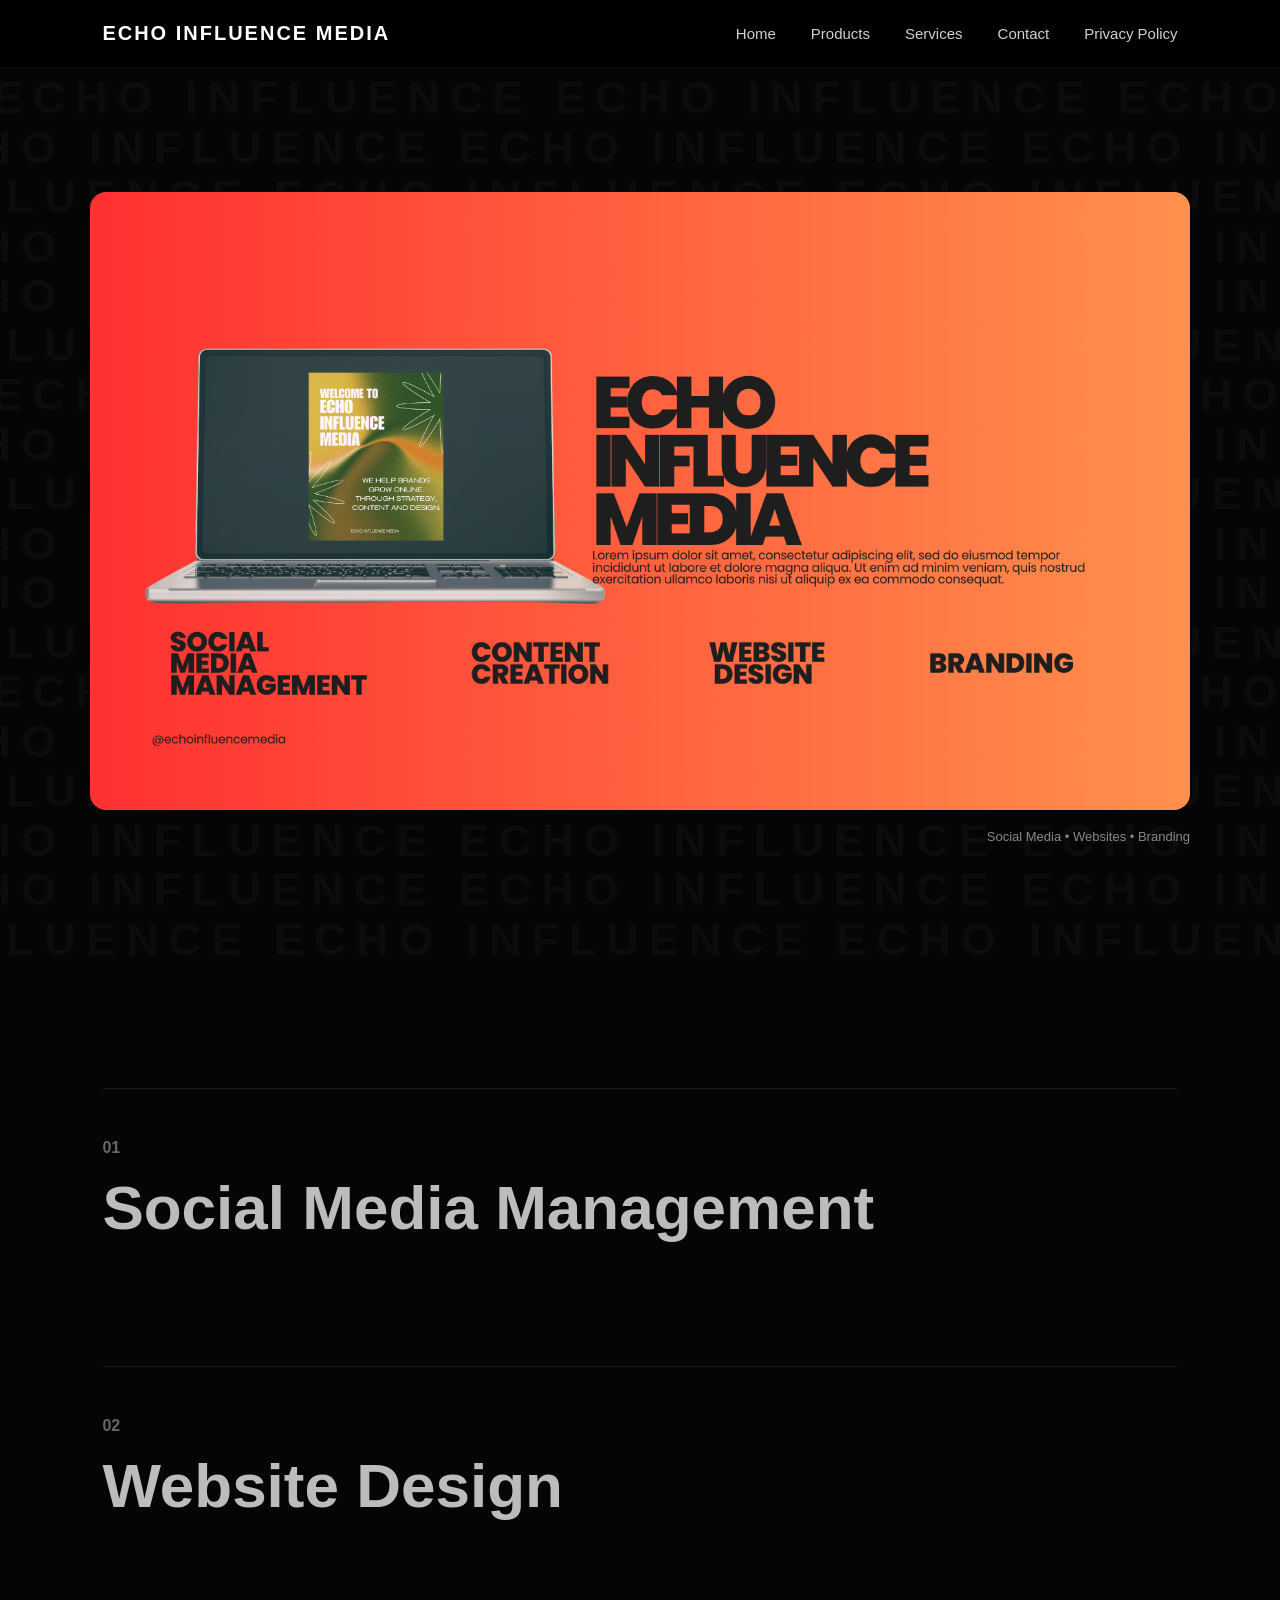
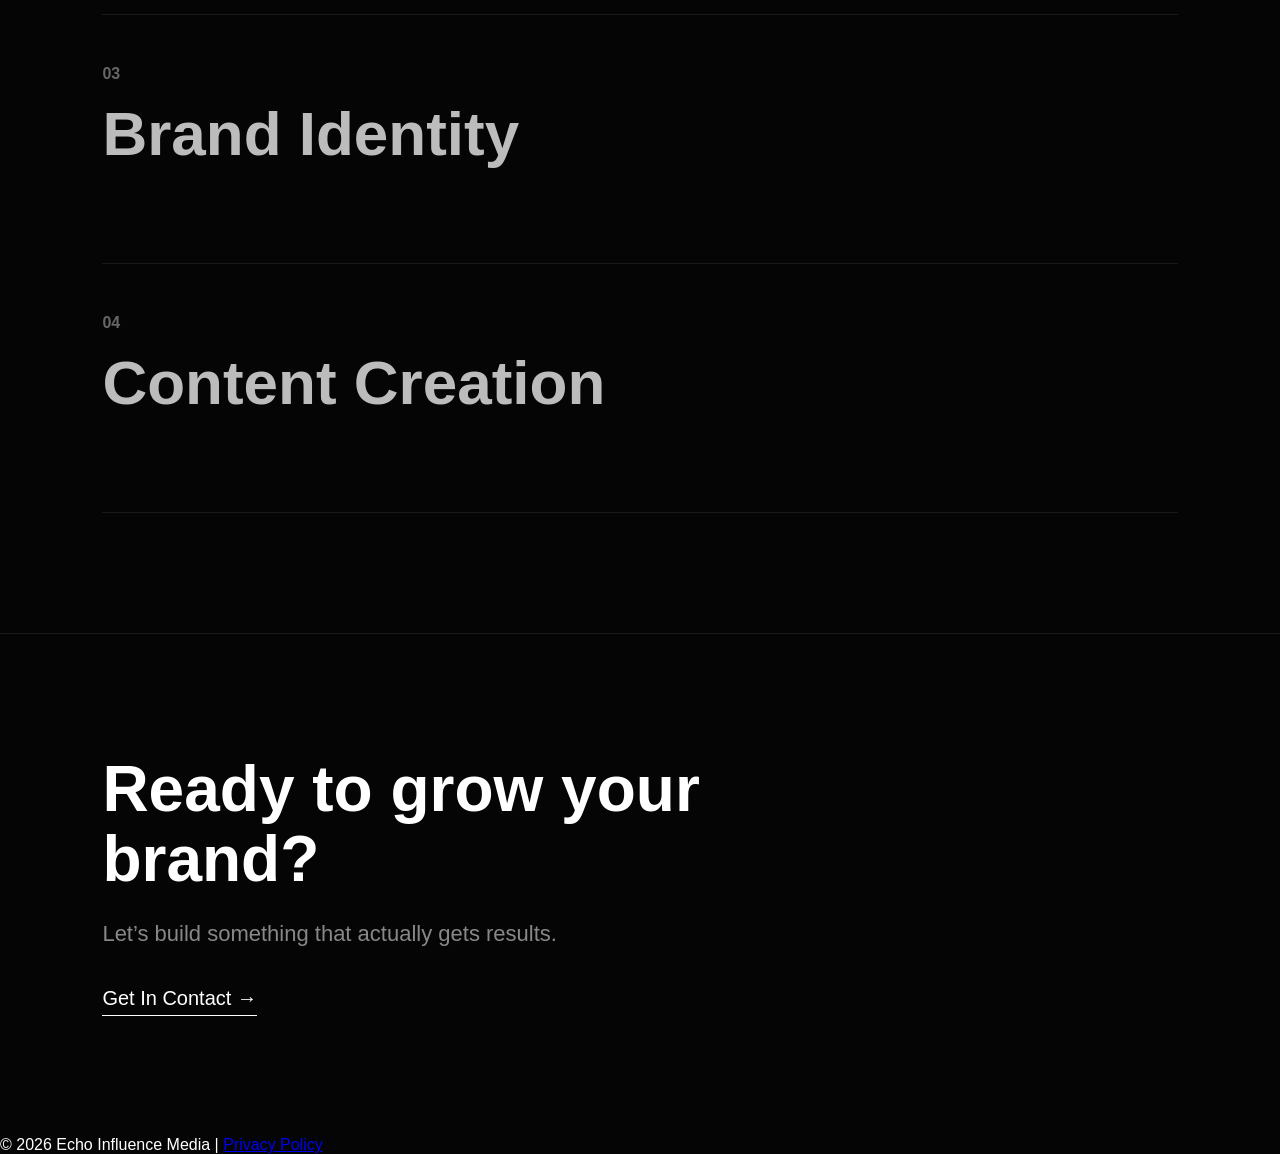
<file: index.html>
<!DOCTYPE html>
<html lang="en">
<head>
    <meta charset="UTF-8">
    <meta name="viewport" content="width=device-width, initial-scale=1.0">
    <title>Echo Influence Media | Social Media & Website Design Agency</title>
    <meta 
    name="description" 
    content="Echo Influence Media helps brands grow through social media management, website design, branding and content creation."
>
<meta 
    name="keywords" 
    content="social media agency, website design, branding, content creation, digital marketing South Africa"
>
    <link rel="icon" type="image/x-icon" href="favicon.ico">

    <link rel="stylesheet" href="css/style.css">
</head>

<body>

    <!-- NAVBAR -->
 <nav class="navbar">

    <h2>ECHO INFLUENCE MEDIA</h2>

    <!-- HAMBURGER -->
    <div class="hamburger" id="hamburger">

        <span></span>
        <span></span>
        <span></span>
     

    </div>

    <!-- NAV LINKS -->
    <div class="nav-links" id="navLinks">

        <a href="index.html">Home</a>
        <a href="products.html">Products</a>
        <a href="services.html">Services</a>
        <a href="contact.html">Contact</a>
        <a href="privacy.html">Privacy Policy</a>
      

    </div>

</nav>

    <!-- HERO -->
    <section class="hero-farm">

        <h1 class="hero-bg-text">
             ECHO INFLUENCE ECHO INFLUENCE ECHO INFLUENCE ECHO INFLUENCE ECHO INFLUENCE ECHO INFLUENCE ECHO INFLUENCE ECHO INFLUENCE ECHO INFLUENCE ECHO INFLUENCE ECHO INFLUENCE<br>
             INFLUENCE ECHO INFLUENCE ECHO INFLUENCE ECHO INFLUENCE ECHO INFLUENCE ECHO INFLUENCE ECHO INFLUENCE ECHO INFLUENCE ECHO INFLUENCE ECHO INFLUENCE ECHO INFLUENCE<br>
             ECHO INFLUENCE ECHO INFLUENCE ECHO INFLUENCE ECHO INFLUENCE ECHO INFLUENCE ECHO INFLUENCE ECHO INFLUENCE ECHO INFLUENCE ECHO INFLUENCE ECHO INFLUENCE ECHO INFLUENCE<br>
             INFLUENCE ECHO INFLUENCE ECHO INFLUENCE ECHO INFLUENCE ECHO INFLUENCE ECHO INFLUENCE ECHO INFLUENCE ECHO INFLUENCE ECHO INFLUENCE ECHO INFLUENCE ECHO INFLUENCE<br>
             ECHO INFLUENCE ECHO INFLUENCE ECHO INFLUENCE ECHO INFLUENCE ECHO INFLUENCE ECHO INFLUENCE ECHO INFLUENCE ECHO INFLUENCE ECHO INFLUENCE ECHO INFLUENCE ECHO INFLUENCE<br>
             INFLUENCE ECHO INFLUENCE ECHO INFLUENCE ECHO INFLUENCE ECHO INFLUENCE ECHO INFLUENCE ECHO INFLUENCE ECHO INFLUENCE ECHO INFLUENCE ECHO INFLUENCE ECHO INFLUENCE<br>
             ECHO INFLUENCE ECHO INFLUENCE ECHO INFLUENCE ECHO INFLUENCE ECHO INFLUENCE ECHO INFLUENCE ECHO INFLUENCE ECHO INFLUENCE ECHO INFLUENCE ECHO INFLUENCE ECHO INFLUENCE<br>
             INFLUENCE ECHO INFLUENCE ECHO INFLUENCE ECHO INFLUENCE ECHO INFLUENCE ECHO INFLUENCE ECHO INFLUENCE ECHO INFLUENCE ECHO INFLUENCE ECHO INFLUENCE ECHO INFLUENCE<br>
             ECHO INFLUENCE ECHO INFLUENCE ECHO INFLUENCE ECHO INFLUENCE ECHO INFLUENCE ECHO INFLUENCE ECHO INFLUENCE ECHO INFLUENCE ECHO INFLUENCE ECHO INFLUENCE ECHO INFLUENCE<br>
             INFLUENCE ECHO INFLUENCE ECHO INFLUENCE ECHO INFLUENCE ECHO INFLUENCE ECHO INFLUENCE ECHO INFLUENCE ECHO INFLUENCE ECHO INFLUENCE ECHO INFLUENCE ECHO INFLUENCE<br>
             ECHO INFLUENCE ECHO INFLUENCE ECHO INFLUENCE ECHO INFLUENCE ECHO INFLUENCE ECHO INFLUENCE ECHO INFLUENCE ECHO INFLUENCE ECHO INFLUENCE ECHO INFLUENCE ECHO INFLUENCE<br>
             INFLUENCE ECHO INFLUENCE ECHO INFLUENCE ECHO INFLUENCE ECHO INFLUENCE ECHO INFLUENCE ECHO INFLUENCE ECHO INFLUENCE ECHO INFLUENCE ECHO INFLUENCE ECHO INFLUENCE<br>
             ECHO INFLUENCE ECHO INFLUENCE ECHO INFLUENCE ECHO INFLUENCE ECHO INFLUENCE ECHO INFLUENCE ECHO INFLUENCE ECHO INFLUENCE ECHO INFLUENCE ECHO INFLUENCE ECHO INFLUENCE<br>
             INFLUENCE ECHO INFLUENCE ECHO INFLUENCE ECHO INFLUENCE ECHO INFLUENCE ECHO INFLUENCE ECHO INFLUENCE ECHO INFLUENCE ECHO INFLUENCE ECHO INFLUENCE ECHO INFLUENCE<br>
             ECHO INFLUENCE ECHO INFLUENCE ECHO INFLUENCE ECHO INFLUENCE ECHO INFLUENCE ECHO INFLUENCE ECHO INFLUENCE ECHO INFLUENCE ECHO INFLUENCE ECHO INFLUENCE ECHO INFLUENCE<br>
             INFLUENCE ECHO INFLUENCE ECHO INFLUENCE ECHO INFLUENCE ECHO INFLUENCE ECHO INFLUENCE ECHO INFLUENCE ECHO INFLUENCE ECHO INFLUENCE ECHO INFLUENCE ECHO INFLUENCE<br>
             ECHO INFLUENCE ECHO INFLUENCE ECHO INFLUENCE ECHO INFLUENCE ECHO INFLUENCE ECHO INFLUENCE ECHO INFLUENCE ECHO INFLUENCE ECHO INFLUENCE ECHO INFLUENCE ECHO INFLUENCE<br>
             INFLUENCE ECHO INFLUENCE ECHO INFLUENCE ECHO INFLUENCE ECHO INFLUENCE ECHO INFLUENCE ECHO INFLUENCE ECHO INFLUENCE ECHO INFLUENCE ECHO INFLUENCE ECHO INFLUENCE<br>
             ECHO INFLUENCE ECHO INFLUENCE ECHO INFLUENCE ECHO INFLUENCE ECHO INFLUENCE ECHO INFLUENCE ECHO INFLUENCE ECHO INFLUENCE ECHO INFLUENCE ECHO INFLUENCE ECHO INFLUENCE<br>
             INFLUENCE ECHO INFLUENCE ECHO INFLUENCE ECHO INFLUENCE ECHO INFLUENCE ECHO INFLUENCE ECHO INFLUENCE ECHO INFLUENCE ECHO INFLUENCE ECHO INFLUENCE ECHO INFLUENCE<br>
             ECHO INFLUENCE ECHO INFLUENCE ECHO INFLUENCE ECHO INFLUENCE ECHO INFLUENCE ECHO INFLUENCE ECHO INFLUENCE ECHO INFLUENCE ECHO INFLUENCE ECHO INFLUENCE ECHO INFLUENCE<br>
             INFLUENCE ECHO INFLUENCE ECHO INFLUENCE ECHO INFLUENCE ECHO INFLUENCE ECHO INFLUENCE ECHO INFLUENCE ECHO INFLUENCE ECHO INFLUENCE ECHO INFLUENCE ECHO INFLUENCE<br>
             ECHO INFLUENCE ECHO INFLUENCE ECHO INFLUENCE ECHO INFLUENCE ECHO INFLUENCE ECHO INFLUENCE ECHO INFLUENCE ECHO INFLUENCE ECHO INFLUENCE ECHO INFLUENCE ECHO INFLUENCE<br>
             INFLUENCE ECHO INFLUENCE ECHO INFLUENCE ECHO INFLUENCE ECHO INFLUENCE ECHO INFLUENCE ECHO INFLUENCE ECHO INFLUENCE ECHO INFLUENCE ECHO INFLUENCE ECHO INFLUENCE<br>
             ECHO INFLUENCE ECHO INFLUENCE ECHO INFLUENCE ECHO INFLUENCE ECHO INFLUENCE ECHO INFLUENCE ECHO INFLUENCE ECHO INFLUENCE ECHO INFLUENCE ECHO INFLUENCE ECHO INFLUENCE<br>
             INFLUENCE ECHO INFLUENCE ECHO INFLUENCE ECHO INFLUENCE ECHO INFLUENCE ECHO INFLUENCE ECHO INFLUENCE ECHO INFLUENCE ECHO INFLUENCE ECHO INFLUENCE ECHO INFLUENCE<br>
        </h1>

        <div class="hero-content">
            <img src="images/echo-influence-media-hero.png" class="hero-image"
            alt="Echo Influence Media creative agency hero banner"
            >

            <div class="hero-caption">
                <span>Social Media • Websites • Branding</span>
            </div>
        </div>

    </section>

    <!-- SERVICES -->
    <section class="services-section">

        <div class="services-container">

            <div class="service-item">
                <h2>01</h2>
                <h3>Social Media Management</h3>

                <p>
                    Grow your audience and build engagement with
                    consistent, high-quality content.
                </p>
            </div>

            <div class="service-item">
                <h2>02</h2>
                <h3>Website Design</h3>

                <p>
                    Modern, high-converting websites designed
                    to build trust and drive results.
                </p>
            </div>

            <div class="service-item">
                <h2>03</h2>
                <h3>Brand Identity</h3>

                <p>
                    Strong visual identities that make your
                    business stand out and feel premium.
                </p>
            </div>

            <div class="service-item">
                <h2>04</h2>
                <h3>Content Creation</h3>

                <p>
                    Scroll-stopping visuals, reels and posts
                    that attract customers.
                </p>
            </div>

        </div>

    </section>

    <!-- CTA -->
    <section class="cta-section">

        <div class="cta-container">

            <h2>Ready to grow your brand?</h2>

            <p>
                Let’s build something that actually gets results.
            </p>

            <a href="contact.html" class="cta-button">
                Get In Contact →
            </a>

        </div>

    </section>

    <script src="js/script.js"></script>

</body>

<footer>
    <p>
        © 2026 Echo Influence Media |
        <a href="privacy.html">Privacy Policy</a>
    </p>
</footer>

</html>
</file>
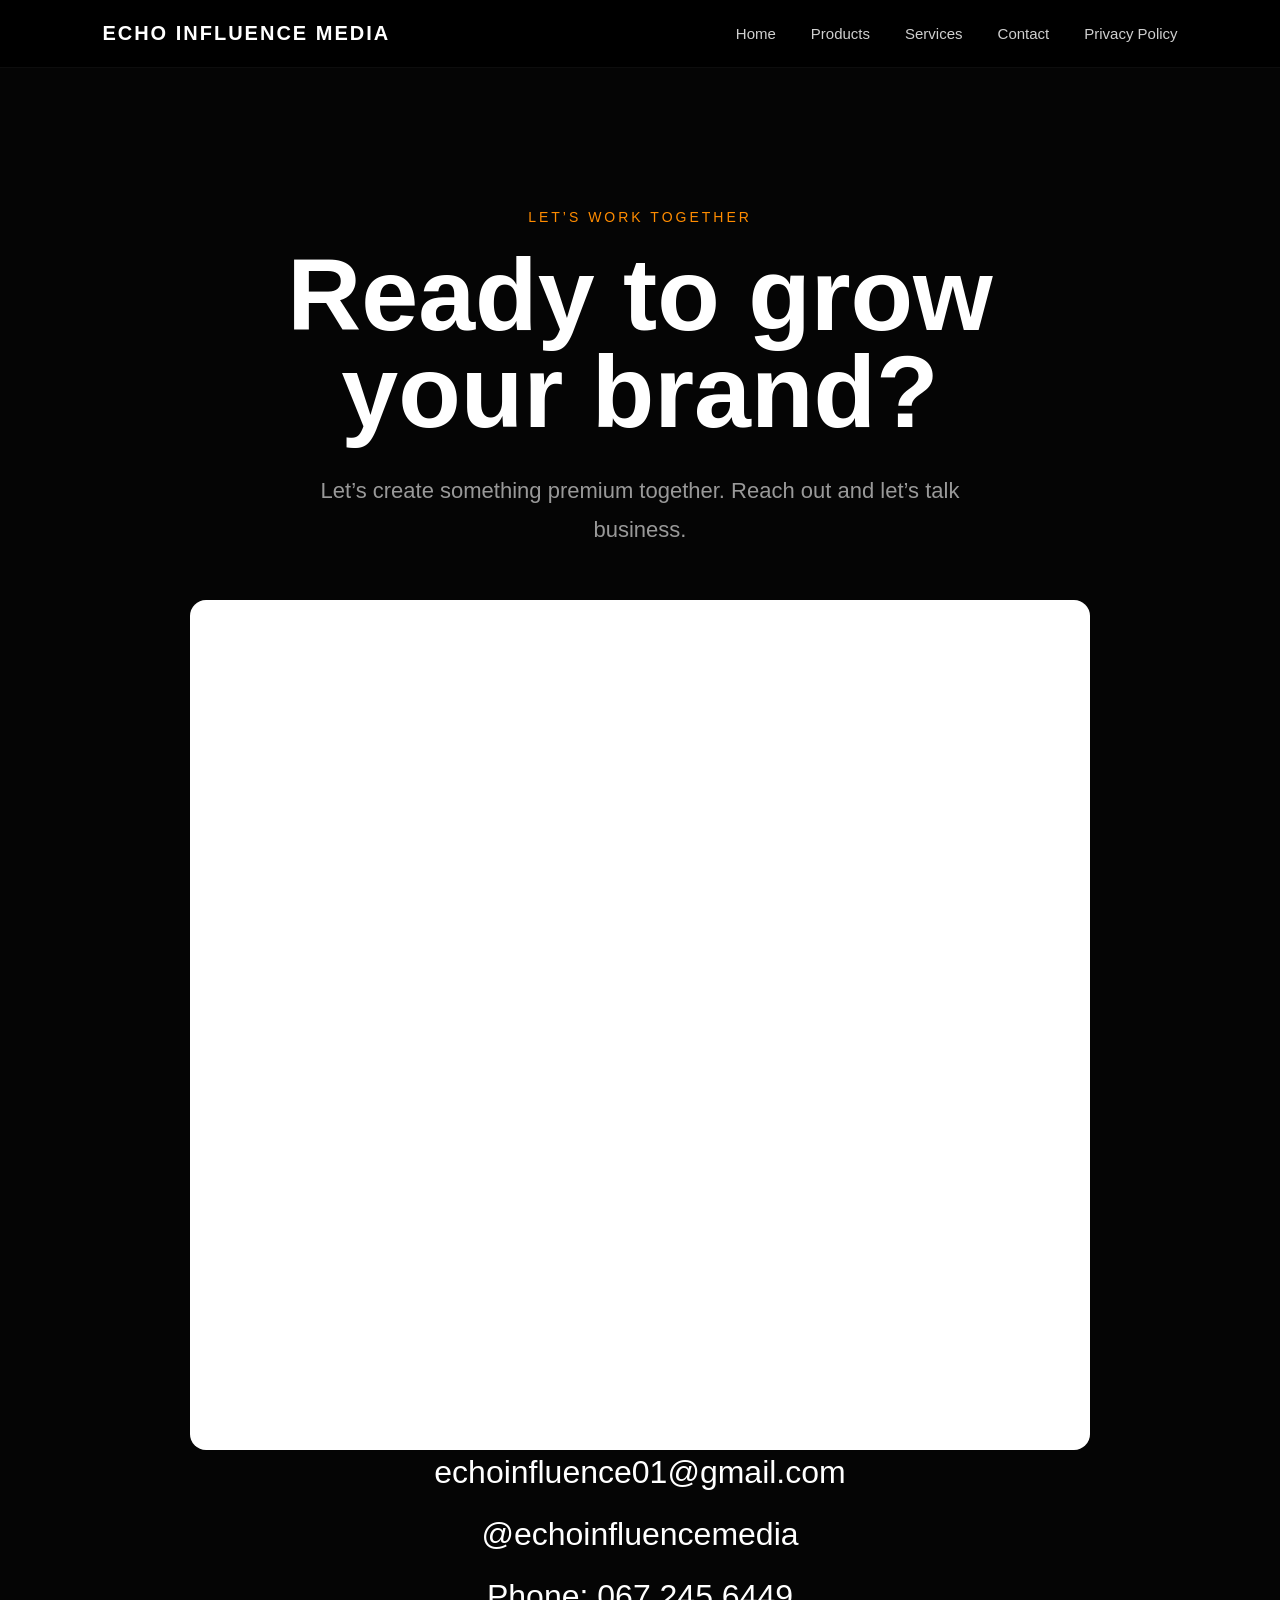
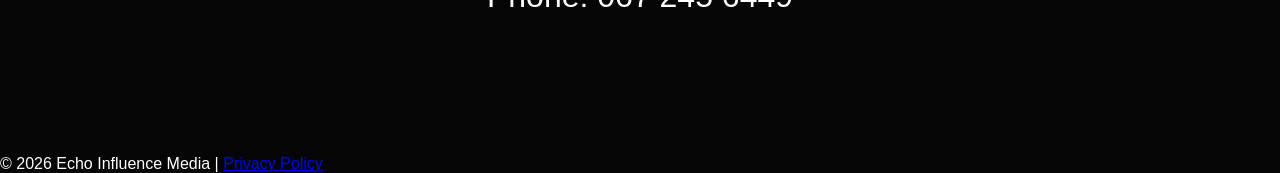
<file: contact.html>
<!DOCTYPE html>
<html lang="en">
<head>
    <meta charset="UTF-8">
    <meta name="viewport" content="width=device-width, initial-scale=1.0">
    <title>Contact | Echo Influence</title>
    <meta 
    name="description" 
    content="Contact Echo Influence Media to grow your brand through premium digital marketing and creative services."
>
<meta 
    name="keywords" 
    content="social media agency, website design, branding, content creation, digital marketing South Africa"
>
    <link rel="icon" type="image/x-icon" href="favicon.ico">

    <link rel="stylesheet" href="css/style.css">
</head>

<body>

   <!-- NAVBAR -->
 <nav class="navbar">

    <h2>ECHO INFLUENCE MEDIA</h2>

    <!-- HAMBURGER -->
    <div class="hamburger" id="hamburger">

        <span></span>
        <span></span>
        <span></span>
     

    </div>

    <!-- NAV LINKS -->
    <div class="nav-links" id="navLinks">

        <a href="index.html">Home</a>
        <a href="products.html">Products</a>
        <a href="services.html">Services</a>
        <a href="contact.html">Contact</a>
        <a href="privacy.html">Privacy Policy</a>
      

    </div>

</nav>

    <!-- CONTACT SECTION -->
   <!-- CONTACT SECTION -->
<section class="contact-page">

    <div class="contact-container">

        <span class="contact-small">
            LET’S WORK TOGETHER
        </span>

        <h1>
            Ready to grow your brand?
        </h1>

        <p>
            Let’s create something premium together.
            Reach out and let’s talk business.
        </p>

       <!-- MICROSOFT FORM -->
<div class="contact-form-embed">

    <iframe 
        src="https://forms.microsoft.com/Pages/ResponsePage.aspx?id=DQSIkWdsW0yxEjajBLZtrQAAAAAAAAAAAAMAAa2QvzxURUFXMVM0OUFZMkJNUENBODlBRTlBWEhENS4u&embed=true"
        frameborder="0"
        marginwidth="0"
        marginheight="0"
        allowfullscreen
        webkitallowfullscreen
        mozallowfullscreen
        msallowfullscreen
    >
    </iframe>

</div>

        <!-- CONTACT LINKS -->
        <div class="contact-links">

            <a href="mailto:echoinfluence01@gmail.com">
                echoinfluence01@gmail.com
            </a>

            <a href="https://instagram.com/echoinfluencemedia" target="_blank">
                @echoinfluencemedia
            </a>

           <a>
            Phone: 067 245 6449


           </a>
                
             

        </div>

    </div>

</section>

    <script src="js/script.js"></script>





</body>

<footer>
    <p>
        © 2026 Echo Influence Media |
        <a href="privacy.html">Privacy Policy</a>
    </p>
</footer>

</html>
</file>
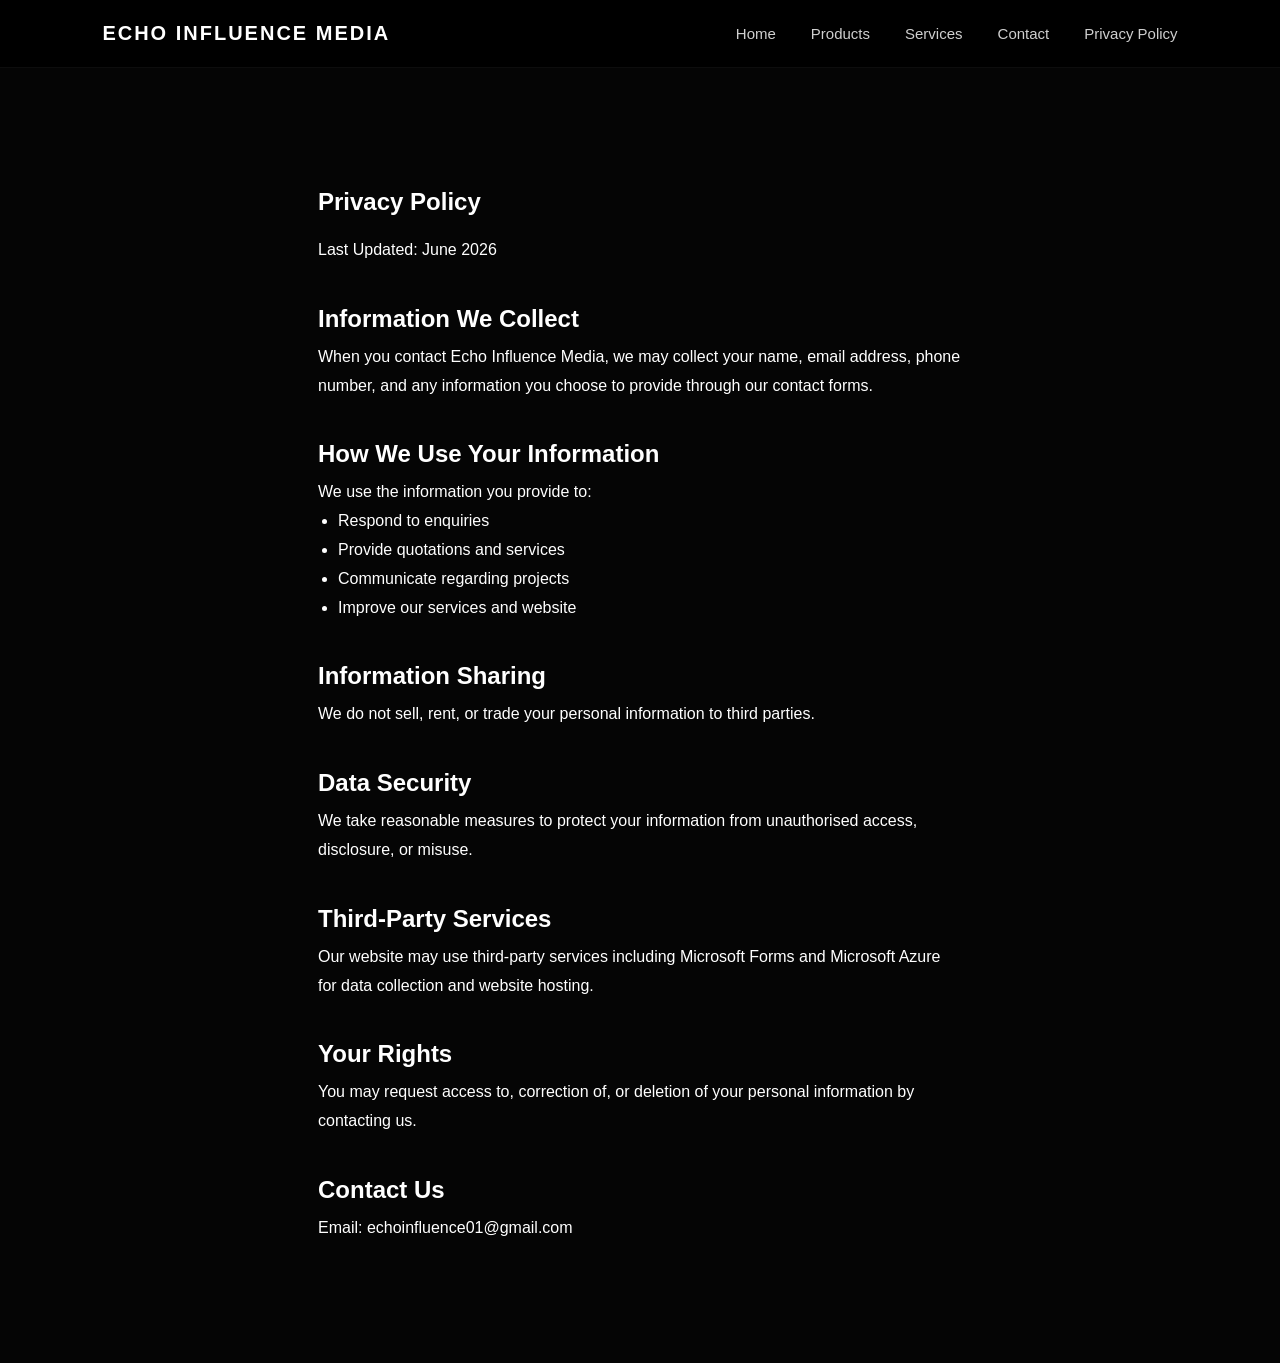
<file: privacy.html>
<!DOCTYPE html>
<html lang="en">
<head>
    <meta charset="UTF-8">
    <meta name="viewport" content="width=device-width, initial-scale=1.0">
    <title>Privacy Policy | Echo Influence Media</title>
    <link rel="stylesheet" href="css/style.css">
</head>

<body>

   <!-- NAVBAR -->
 <nav class="navbar">

    <h2>ECHO INFLUENCE MEDIA</h2>

    <!-- HAMBURGER -->
    <div class="hamburger" id="hamburger">

        <span></span>
        <span></span>
        <span></span>
     

    </div>

    <!-- NAV LINKS -->
    <div class="nav-links" id="navLinks">

        <a href="index.html">Home</a>
        <a href="products.html">Products</a>
        <a href="services.html">Services</a>
        <a href="contact.html">Contact</a>
        <a href="privacy.html">Privacy Policy</a>
      

    </div>

</nav>

<section class="privacy-page">

    <div class="container">

        <h1>Privacy Policy</h1>

        <p>Last Updated: June 2026</p>

        <h2>Information We Collect</h2>

        <p>
            When you contact Echo Influence Media, we may collect
            your name, email address, phone number, and any
            information you choose to provide through our contact forms.
        </p>

        <h2>How We Use Your Information</h2>

        <p>
            We use the information you provide to:
        </p>

        <ul>
            <li>Respond to enquiries</li>
            <li>Provide quotations and services</li>
            <li>Communicate regarding projects</li>
            <li>Improve our services and website</li>
        </ul>

        <h2>Information Sharing</h2>

        <p>
            We do not sell, rent, or trade your personal information
            to third parties.
        </p>

        <h2>Data Security</h2>

        <p>
            We take reasonable measures to protect your information
            from unauthorised access, disclosure, or misuse.
        </p>

        <h2>Third-Party Services</h2>

        <p>
            Our website may use third-party services including
            Microsoft Forms and Microsoft Azure for data collection
            and website hosting.
        </p>

        <h2>Your Rights</h2>

        <p>
            You may request access to, correction of, or deletion
            of your personal information by contacting us.
        </p>

        <h2>Contact Us</h2>

        <p>
            Email: echoinfluence01@gmail.com
            <br>
           
        </p>

    </div>

</section>

</body>


</html>
</file>
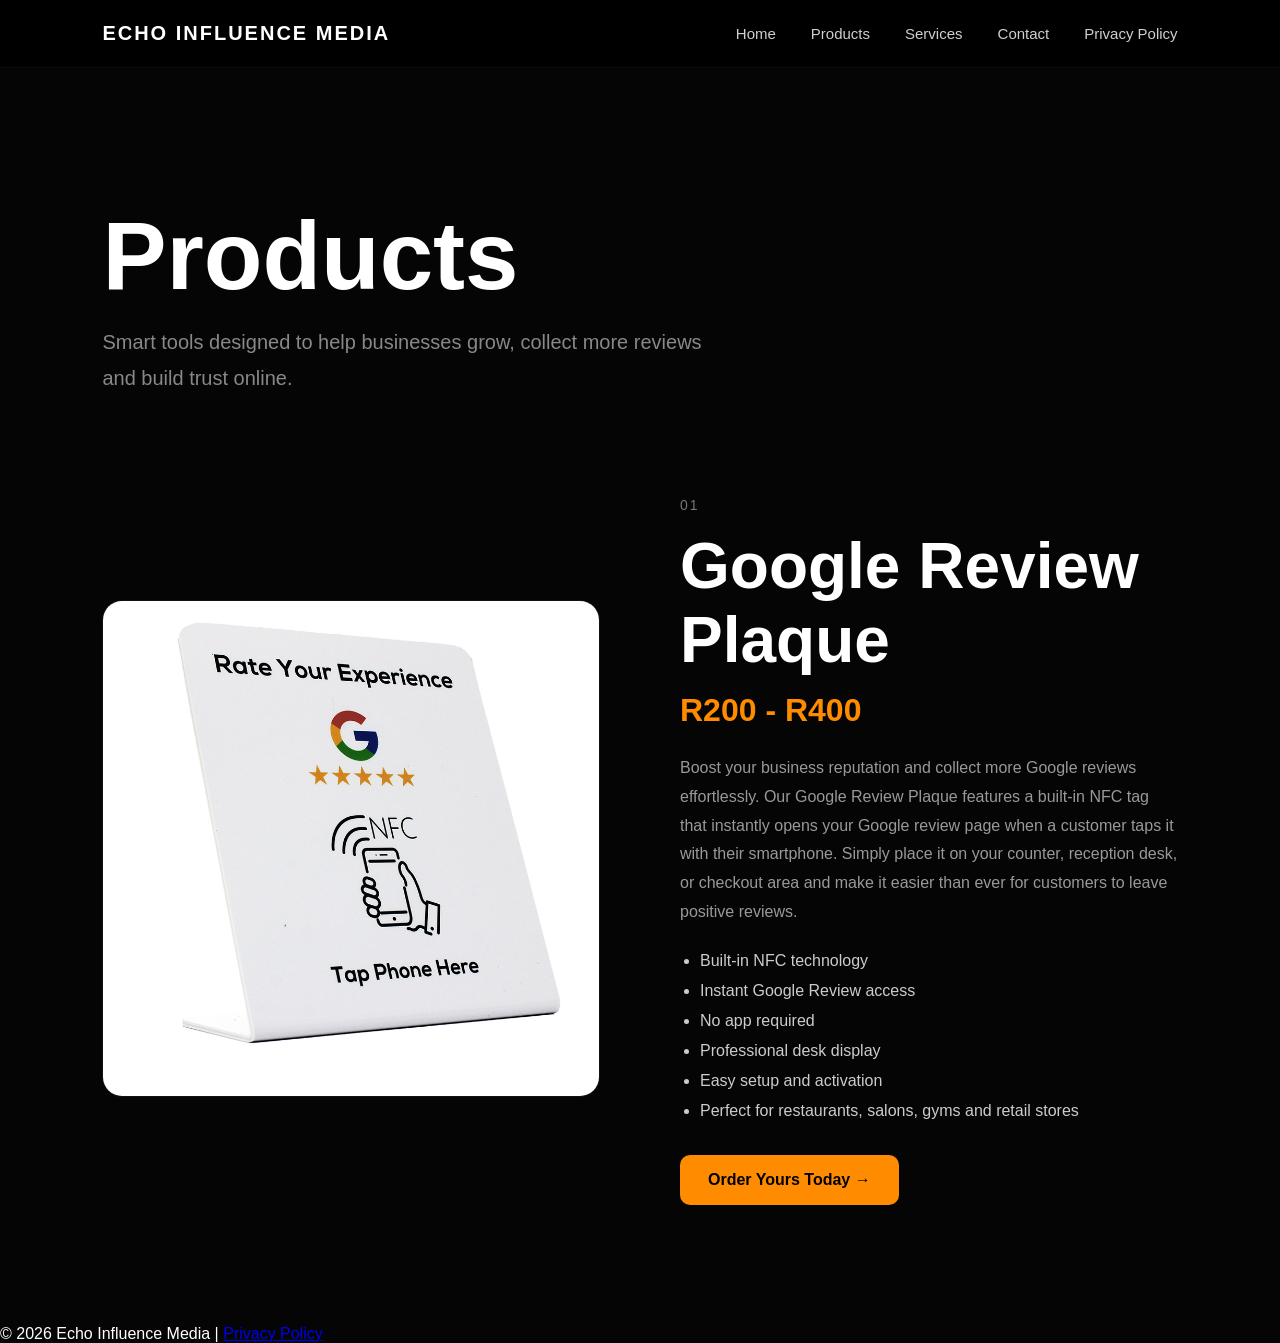
<file: products.html>
<!DOCTYPE html>
<html lang="en">
<head>
    <meta charset="UTF-8">
    <meta name="viewport" content="width=device-width, initial-scale=1.0">
    <title>Products | Echo Influence Media</title>

    <meta name="description" content="Explore products from Echo Influence Media including Google Review Plaques and digital business growth tools.">

    <link rel="icon" type="image/x-icon" href="favicon.ico">
    <link rel="stylesheet" href="css/style.css">
</head>

<body>

    <!-- NAVBAR -->
 <nav class="navbar">

    <h2>ECHO INFLUENCE MEDIA</h2>

    <!-- HAMBURGER -->
    <div class="hamburger" id="hamburger">

        <span></span>
        <span></span>
        <span></span>
     

    </div>

    <!-- NAV LINKS -->
    <div class="nav-links" id="navLinks">

        <a href="index.html">Home</a>
        <a href="products.html">Products</a>
        <a href="services.html">Services</a>
        <a href="contact.html">Contact</a>
        <a href="privacy.html">Privacy Policy</a>
      

    </div>

</nav>

    <!-- HEADER -->
    <section class="page-header">

        <h1>Products</h1>

        <p>
            Smart tools designed to help businesses grow,
            collect more reviews and build trust online.
        </p>

    </section>

    <!-- PRODUCT -->
    <section class="products-page">

        <div class="product-row">

          <div class="product-image">

    <img
        src="images/google-review-plaque-nfc.jpg"
        alt="NFC Google Review Plaque for collecting customer reviews"
    >

        </div>

            <div class="product-content">

                <span>01</span>

                <h2>Google Review Plaque</h2>

                <div class="product-price">
                    R200 - R400
                </div>

                <p>
                    Boost your business reputation and collect more Google reviews effortlessly.
                    Our Google Review Plaque features a built-in NFC tag that instantly opens
                    your Google review page when a customer taps it with their smartphone.
                    Simply place it on your counter, reception desk, or checkout area and make
                    it easier than ever for customers to leave positive reviews.
                </p>

                <ul>
                    <li>Built-in NFC technology</li>
                    <li>Instant Google Review access</li>
                    <li>No app required</li>
                    <li>Professional desk display</li>
                    <li>Easy setup and activation</li>
                    <li>Perfect for restaurants, salons, gyms and retail stores</li>
                </ul>

                <a href="contact.html" class="product-btn">
                    Order Yours Today →
                </a>

            </div>

        </div>

    </section>

    <script src="js/script.js"></script>

</body>

<footer>
    <p>
        © 2026 Echo Influence Media |
        <a href="privacy.html">Privacy Policy</a>
    </p>
</footer>

</html>
</file>
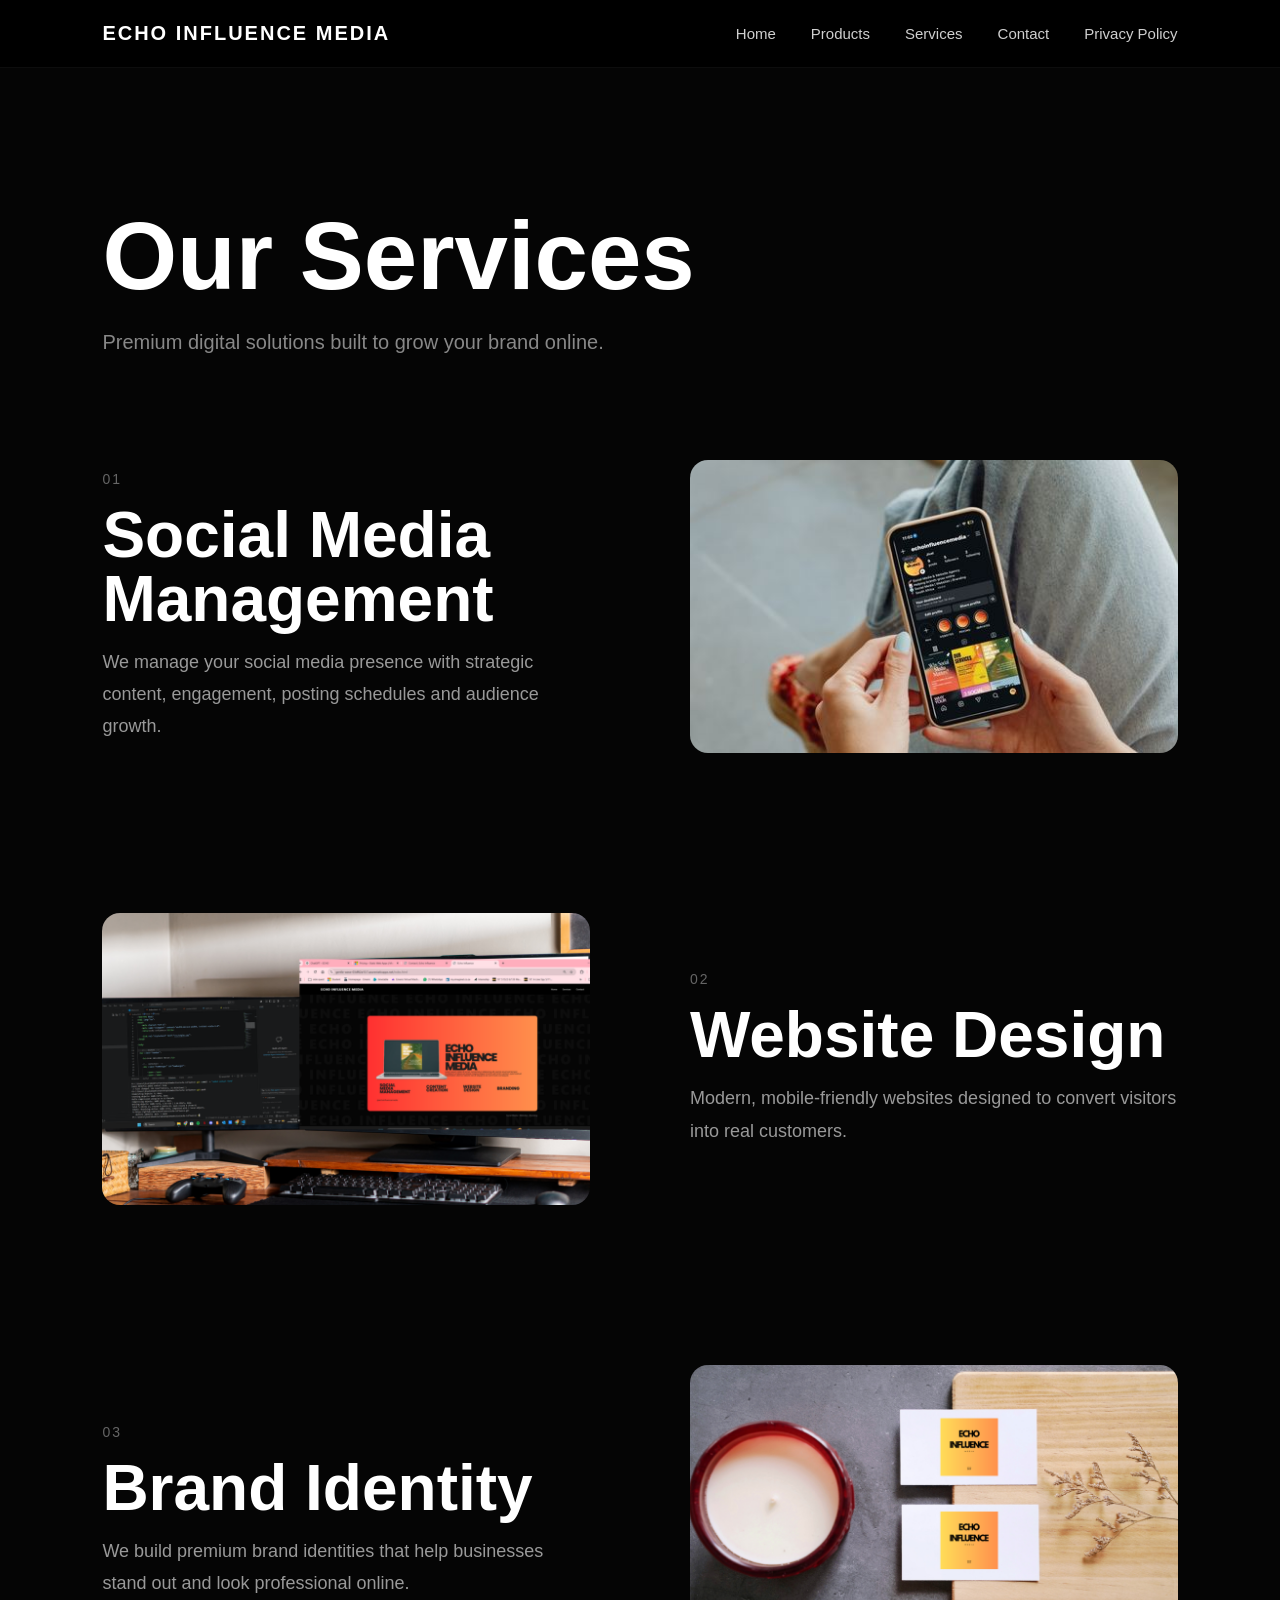
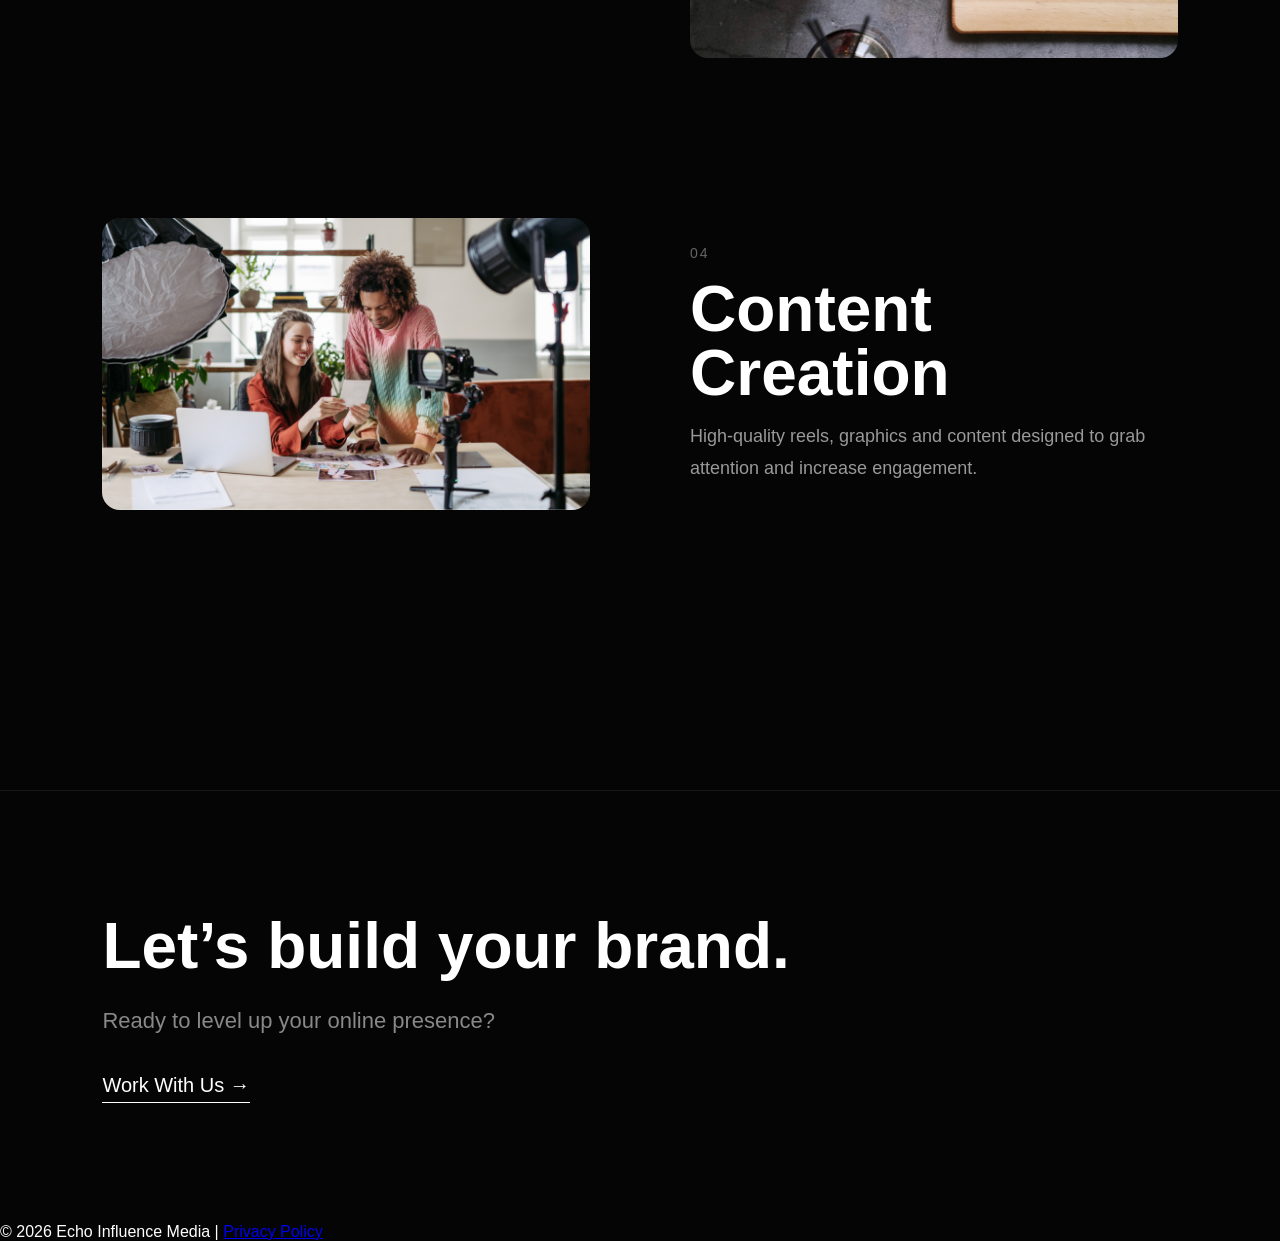
<file: services.html>
<!DOCTYPE html>
<html lang="en">
<head>
    <meta charset="UTF-8">
    <meta name="viewport" content="width=device-width, initial-scale=1.0">
    <title>Services | Echo Influence</title>
    <meta 
    name="description" 
    content="Explore professional social media management, website design, branding and content creation services from Echo Influence Media."
>
<meta 
    name="keywords" 
    content="social media agency, website design, branding, content creation, digital marketing South Africa"
>
    <link rel="icon" type="image/x-icon" href="favicon.ico">

    <link rel="stylesheet" href="css/style.css">
</head>

<body>

    <!-- NAVBAR -->
 <nav class="navbar">

    <h2>ECHO INFLUENCE MEDIA</h2>

    <!-- HAMBURGER -->
    <div class="hamburger" id="hamburger">

        <span></span>
        <span></span>
        <span></span>
     

    </div>

    <!-- NAV LINKS -->
    <div class="nav-links" id="navLinks">

        <a href="index.html">Home</a>
        <a href="products.html">Products</a>
        <a href="services.html">Services</a>
        <a href="contact.html">Contact</a>
        <a href="privacy.html">Privacy Policy</a>
      

    </div>

</nav>

    <!-- PAGE HEADER -->
    <section class="page-header">

        <h1>Our Services</h1>

        <p>
            Premium digital solutions built to grow
            your brand online.
        </p>

    </section>

    <!-- SERVICES -->
    <section class="services-page">

        <!-- SERVICE 1 -->
        <div class="service-row">

            <div class="service-text">
                <span>01</span>

                <h2>Social Media Management</h2>

                <p>
                    We manage your social media presence
                    with strategic content, engagement,
                    posting schedules and audience growth.
                </p>
            </div>

            <div class="service-image">
                <img src="images/social-media-management.jpg" alt="Social Media"
                alt="Social media management and Instagram branding strategy">
            </div>

        </div>

        <!-- SERVICE 2 -->
        <div class="service-row reverse">

            <div class="service-text">
                <span>02</span>

                <h2>Website Design</h2>

                <p>
                    Modern, mobile-friendly websites
                    designed to convert visitors into
                    real customers.
                </p>
            </div>

            <div class="service-image">
                <img src="images/website-design-agency.png" alt="Website Design"
                alt="Modern website design and development showcase">
            </div>

        </div>

        <!-- SERVICE 3 -->
        <div class="service-row">

            <div class="service-text">
                <span>03</span>

                <h2>Brand Identity</h2>

                <p>
                    We build premium brand identities
                    that help businesses stand out and
                    look professional online.
                </p>
            </div>

            <div class="service-image">
                <img src="images/brand-identity-design.png" alt="Branding"
                alt="Luxury brand identity and logo design mockup">
            </div>

        </div>

        <!-- SERVICE 4 -->
        <div class="service-row reverse">

            <div class="service-text">
                <span>04</span>

                <h2>Content Creation</h2>

                <p>
                    High-quality reels, graphics and
                    content designed to grab attention
                    and increase engagement.
                </p>
            </div>

            <div class="service-image">
                <img src="images/content-creation-agency.png" alt="Content Creation"
                alt="Professional content creation and digital marketing visuals">
            </div>

        </div>

    </section>

    <!-- CTA -->
    <section class="cta-section">

        <div class="cta-container">

            <h2>Let’s build your brand.</h2>

            <p>
                Ready to level up your online presence?
            </p>

            <a href="contact.html" class="cta-button">
                Work With Us →
            </a>

        </div>

    </section>

    <script src="js/script.js"></script>

</body>


<footer>
    <p>
        © 2026 Echo Influence Media |
        <a href="privacy.html">Privacy Policy</a>
    </p>
</footer>

</html>
</file>
<file: css/style.css>
/* RESET */
*{
    margin:0;
    padding:0;
    box-sizing:border-box;
}

html{
    scroll-behavior:smooth;
}

body{
    font-family:'Segoe UI',sans-serif;
    background:#050505;
    color:white;
    overflow-x:hidden;
}

/* NAVBAR */
.navbar{
    display:flex;
    justify-content:space-between;
    align-items:center;
    padding:22px 8%;
    position:sticky;
    top:0;
    z-index:1000;
    background:rgba(0,0,0,0.95);
    backdrop-filter:blur(10px);
    border-bottom:1px solid rgba(255,255,255,0.05);
}

.navbar h2{
    font-size:20px;
    letter-spacing:2px;
    font-weight:700;
}

.nav-links{
    display:flex;
    gap:35px;
}

.nav-links a{
    text-decoration:none;
    color:#cfcfcf;
    font-size:15px;
    transition:0.3s ease;
}

.nav-links a:hover{
    color:#ff8c00;
}

/* HAMBURGER */
.hamburger{
    display:none;
    flex-direction:column;
    gap:6px;
    cursor:pointer;
    z-index:2000;
}

.hamburger span{
    width:28px;
    height:2px;
    background:white;
    transition:0.3s;
}





/* HERO */
.hero-farm{
    min-height:100vh;
    position:relative;
    overflow:hidden;
    display:flex;
    justify-content:center;
    align-items:center;
    padding:120px 5%;
}

.hero-bg-text{
    position:absolute;
    top:50%;
    left:50%;
    transform:translate(-50%, -50%);
   font-size:clamp(20px, 5vw, 45px);
    color:rgba(255,255,255,0.03);
    font-weight:900;
    text-align:center;
    line-height:1.1;
    width:200%;
    letter-spacing:10px;
}

.hero-content{
    position:relative;
    z-index:2;
    text-align:center;
}

.hero-image{
    width:100%;
    max-width:1100px;
    border-radius:16px;
}

.hero-caption{
    margin-top:15px;
    color:#888;
    font-size:13px;
    text-align:right;
}

/* HOME SERVICES */
.services-section{
    padding:120px 8%;
    background:#050505;
}

.services-container{
    display:flex;
    flex-direction:column;
}

.service-item{
    border-top:1px solid rgba(255,255,255,0.08);
    padding:50px 0;
    transition:0.3s ease;
}

.service-item:last-child{
    border-bottom:1px solid rgba(255,255,255,0.08);
}

.service-item h2{
    font-size:16px;
    color:#666;
    margin-bottom:15px;
}

.service-item h3{
    font-size:clamp(34px,5vw,62px);
    margin-bottom:15px;
    color:#bcbcbc;
    transition:0.3s;
}

.service-item p{
    max-width:550px;
    color:#777;
    line-height:1.8;
    opacity:0;
    transform:translateY(10px);
    transition:0.3s;
}

.service-item:hover h3{
    color:white;
    transform:translateX(10px);
}

.service-item:hover p{
    opacity:1;
    transform:translateY(0);
}

/* CTA */
.cta-section{
    padding:120px 8%;
    border-top:1px solid rgba(255,255,255,0.08);
}

.cta-container{
    max-width:700px;
}

.cta-container h2{
    font-size:clamp(42px,5vw,68px);
    line-height:1.1;
    margin-bottom:20px;
}

.cta-container p{
    color:#888;
    font-size:22px;
    margin-bottom:35px;
    line-height:1.7;
}

.cta-button{
    display:inline-block;
    text-decoration:none;
    color:white;
    font-size:20px;
    border-bottom:1px solid white;
    padding-bottom:5px;
    transition:0.3s;
}

.cta-button:hover{
    color:#ff8c00;
    border-color:#ff8c00;
}

/* PAGE HEADER */
.page-header{
    padding:140px 8% 100px;
}

.page-header h1{
    font-size:clamp(56px,8vw,96px);
    line-height:1;
    margin-bottom:20px;
}

.page-header p{
    color:#888;
    max-width:600px;
    line-height:1.8;
    font-size:20px;
}

/* SERVICES PAGE */
.services-page{
    padding:0 8% 120px;
}

.service-row{
    display:flex;
    align-items:center;
    justify-content:space-between;
    gap:100px;
    margin-bottom:160px;
}

.service-row.reverse{
    flex-direction:row-reverse;
}

.service-text{
    flex:1;
}

.service-text span{
    color:#666;
    font-size:14px;
    letter-spacing:2px;
}

.service-text h2{
    font-size:clamp(42px,5vw,72px);
    margin:15px 0;
    line-height:1;
}

.service-text p{
    color:#999;
    line-height:1.8;
    max-width:500px;
    font-size:18px;
}

.service-image{
    flex:1;
    display:flex;
    justify-content:center;
}

.service-image img{
    width:100%;
    max-width:600px;
    border-radius:18px;
    object-fit:cover;
}

/* CONTACT PAGE */
.contact-page{
    min-height:100vh;
    display:flex;
    justify-content:center;
    align-items:center;
    padding:140px 5%;
}

.contact-container{
    max-width:900px;
    width:100%;
    text-align:center;
}

.contact-small{
    color:#ff8c00;
    letter-spacing:3px;
    font-size:14px;
}

.contact-container h1{
    font-size:clamp(60px,8vw,110px);
    line-height:0.95;
    margin:20px 0 30px;
}

.contact-container p{
    color:#999;
    font-size:22px;
    line-height:1.8;
    max-width:700px;
    margin:0 auto 50px;
}

.contact-links{
    display:flex;
    flex-direction:column;
    align-items:center;
    gap:25px;
}

.contact-links a{
    color:white;
    text-decoration:none;
    font-size:32px;
    transition:0.3s;
    width:fit-content;
}

.contact-links a:hover{
    color:#ff8c00;
}

/* CONTACT FORM */
.contact-form{
    display:flex;
    flex-direction:column;
    gap:20px;
    margin:50px auto;
    max-width:700px;
    width:100%;
}

.contact-form input,
.contact-form textarea{
    width:100%;
    background:#111;
    border:1px solid rgba(255,255,255,0.08);
    padding:18px 20px;
    color:white;
    font-size:16px;
    border-radius:12px;
    outline:none;
    transition:0.3s;
}

.contact-form textarea{
    min-height:180px;
    resize:vertical;
}

.contact-form input:focus,
.contact-form textarea:focus{
    border-color:#ff8c00;
}

.contact-form button{
    width:fit-content;
    padding:16px 28px;
    background:#ff8c00;
    border:none;
    color:black;
    font-weight:700;
    border-radius:10px;
    cursor:pointer;
    transition:0.3s;
    font-size:16px;
    margin:0 auto;
}

.contact-form button:hover{
    background:#ff9d1f;
    transform:translateY(-2px);
}

.contact-form-embed{
    width:100%;
    margin-top:40px;
}

.contact-form-embed iframe{
    width:100%;
    height:850px;
    border:none;
    border-radius:16px;
    background:white;
}


.privacy-page{
    padding:120px 10%;
    max-width:900px;
    margin:auto;
}

.privacy-page h1{
    margin-bottom:20px;
}

.privacy-page h2{
    margin-top:40px;
    margin-bottom:10px;
}

.privacy-page p,
.privacy-page li{
    line-height:1.8;
}

.privacy-page ul{
    padding-left:20px;
}


/* PRODUCTS PAGE */

.products-page{
    padding:0 8% 120px;
}

.product-row{
    display:flex;
    align-items:center;
    gap:80px;
}

.product-image{
    flex:1;
}

.product-content{
    flex:1;
}

.product-content span{
    color:#777;
    letter-spacing:2px;
    font-size:14px;
}

.product-content h2{
    font-size:clamp(40px,5vw,70px);
    margin:15px 0;
}

.product-price{
    font-size:32px;
    font-weight:700;
    color:#ff8c00;
    margin-bottom:25px;
}

.product-content p{
    color:#999;
    line-height:1.8;
    margin-bottom:25px;
}

.product-content ul{
    margin-bottom:35px;
    padding-left:20px;
}

.product-content li{
    margin-bottom:12px;
    color:#ccc;
}

.product-btn{
    display:inline-block;
    padding:16px 28px;
    background:#ff8c00;
    color:#000;
    text-decoration:none;
    font-weight:700;
    border-radius:10px;
    transition:0.3s;
}

.product-btn:hover{
    transform:translateY(-2px);
}

.product-placeholder{
    width:100%;
    height:450px;
    background:#111;
    border-radius:20px;
    display:flex;
    justify-content:center;
    align-items:center;
    color:#666;
    font-size:20px;
    border:1px solid rgba(255,255,255,0.05);
}


.product-image img{
    width:100%;
    border-radius:20px;
    object-fit:cover;
    border:1px solid rgba(255,255,255,0.05);
}





/* MOBILE */
@media(max-width:768px){


    .hamburger{
        display:flex;
    }

    .nav-links{
        position:absolute;
        top:100%;
        left:0;
        width:100%;
        background:#050505;
        flex-direction:column;
        padding:30px 5%;
        gap:25px;

        opacity:0;
        pointer-events:none;
        transform:translateY(-10px);

        transition:0.3s ease;
        border-bottom:1px solid rgba(255,255,255,0.08);
    }

    .nav-links.active{
        opacity:1;
        pointer-events:auto;
        transform:translateY(0);
    }

    .nav-links a{
        font-size:18px;
    }


    .navbar{
        padding:18px 5%;
    }

    .navbar h2{
        font-size:15px;
    }

   

    .hero-farm{
        min-height:90vh;
        padding-top:140px;
    }

    .hero-bg-text{
        font-size:clamp(20px, 5vw, 45px);
        width:300%;
    }

    .hero-image{
        max-width:100%;
    }

    .services-section{
        padding:80px 5%;
    }

    .service-item{
        padding:35px 0;
    }

    .service-item h3{
        font-size:42px;
    }

    .service-item p{
        opacity:1;
        transform:none;
        font-size:16px;
    }

    .cta-section{
        padding:80px 5%;
    }

    .cta-container p{
        font-size:18px;
    }

    .page-header{
        padding:100px 5% 60px;
    }

    .page-header h1{
        font-size:52px;
    }

    .page-header p{
        font-size:18px;
    }

    .services-page{
        padding:0 5% 80px;
    }

    .service-row{
        flex-direction:column;
        gap:40px;
        margin-bottom:100px;
    }

    .service-row.reverse{
        flex-direction:column;
    }

    .service-text h2{
        font-size:42px;
    }

    .service-text p{
        font-size:16px;
    }

    .contact-page{
        padding:120px 5%;
        justify-content:center;
        align-items:center;
        text-align:center;
    }

    .contact-container h1{
        font-size:56px;
        text-align:center;

    }

    .contact-container p{
        font-size:18px;
        text-align:center;
        margin-left:auto;
        margin-right:auto;
    }

    .contact-form{
        margin-left:auto;
        margin-right:auto;
    }

    .contact-links a{
        font-size:20px;
        word-break:break-word;
        align-items:center;
    }


    .product-row{
        flex-direction:column;
        gap:40px;
    }

    .product-placeholder{
        height:300px;
    }

    .product-content h2{
        font-size:42px;
    }





}
</file>
